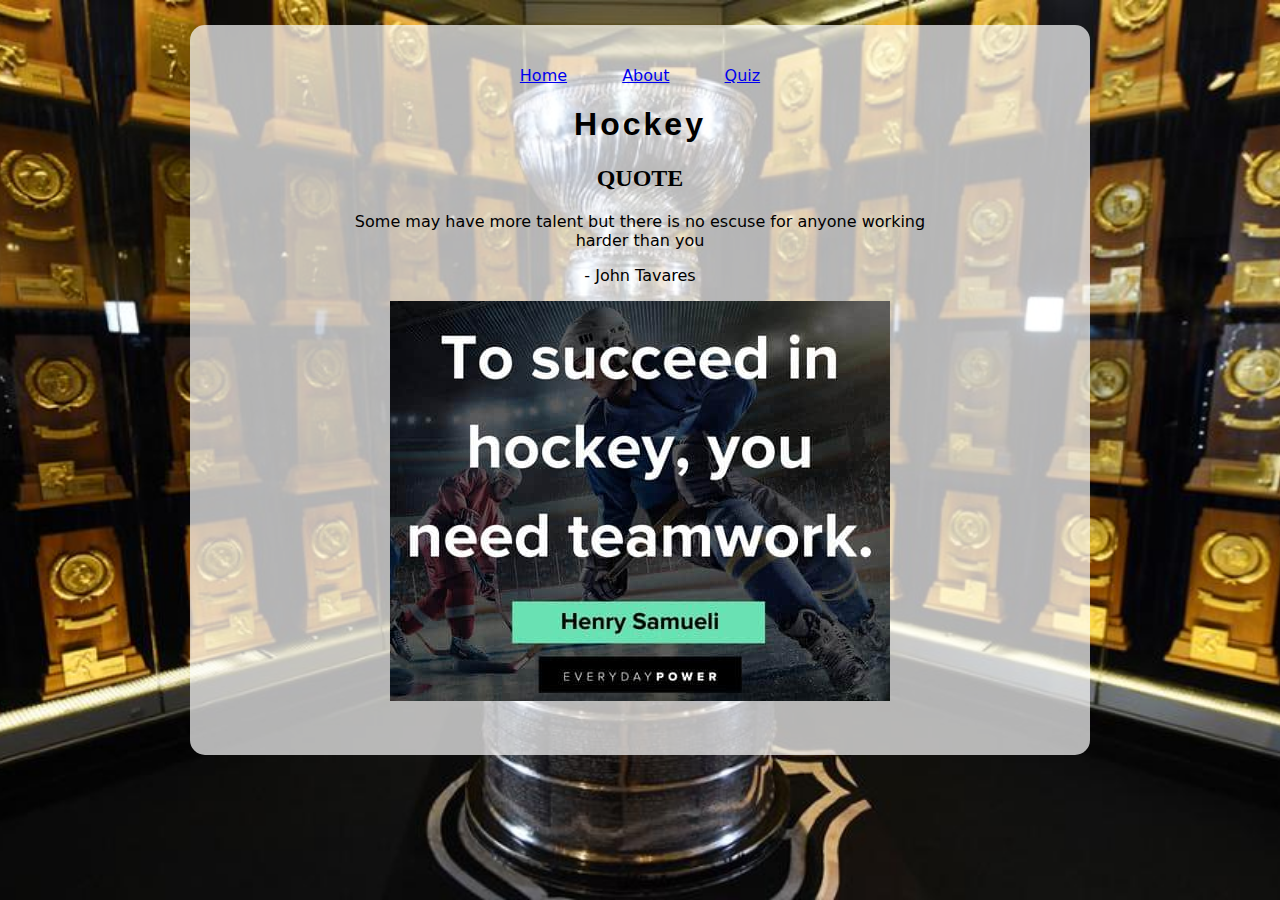
<file: Website/index.html>
<!DOCTYPE html>
<html>
  <head>
    <title>Multi-Page Demo</title>
    <link rel="stylesheet" href="style.css" />
  </head>

  <body>
    <!-- NAVIGATION BAR -->
    <p class="nav">
      <a href="index.html">Home</a>
      <a href="about.html">About</a>
      <a href="quiz.html">Quiz</a>
    </p>

    <!-- PAGE TITLE & CONTENT -->
    <h1>Hockey</h1>
    <h2>QUOTE</h2>
    <p>
      Some may have more talent but there is no escuse for anyone working harder
      than you
    </p>
    <p>- John Tavares</p>
    <img
      src="img/Famous-Hockey-Quotes-About-Hard-Work-and-Team-Spirit-1.jpg"
      alt="Quote"
      width="500px"
    />
  </body>
</html>
</file>
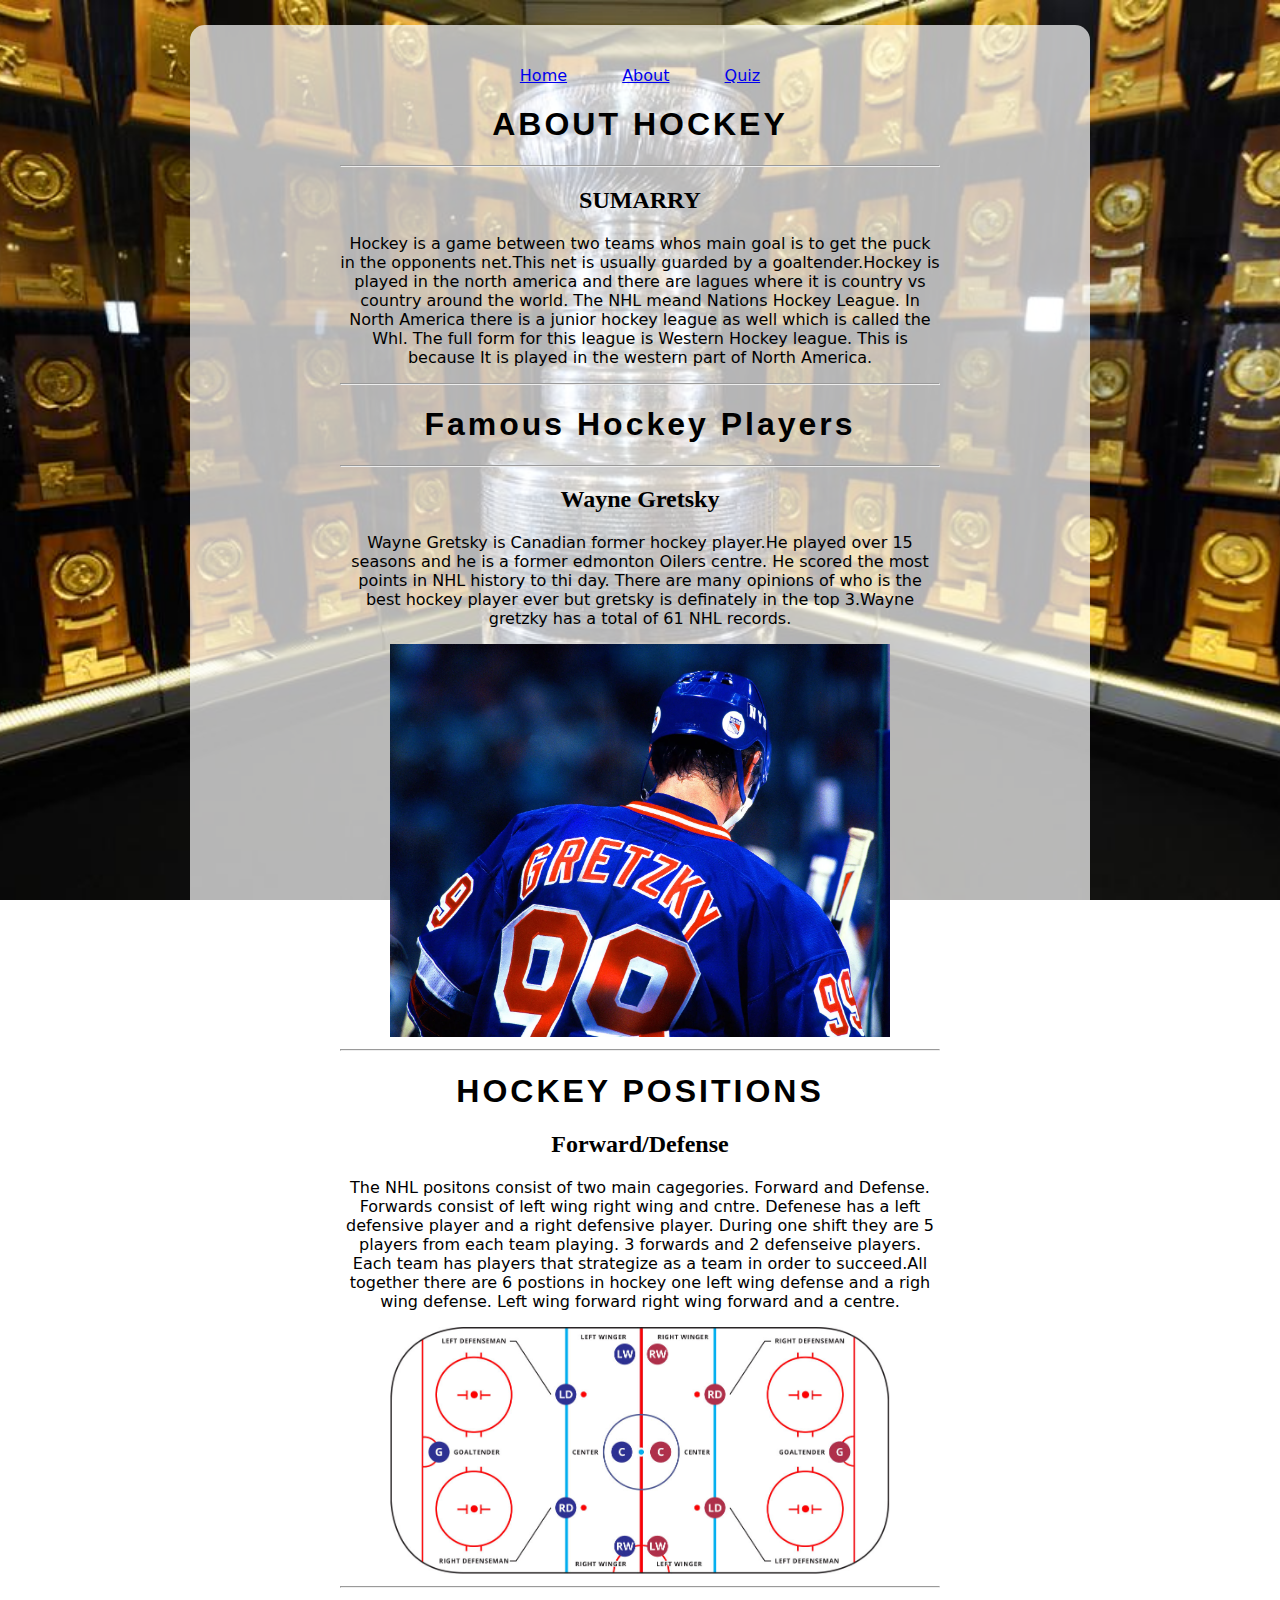
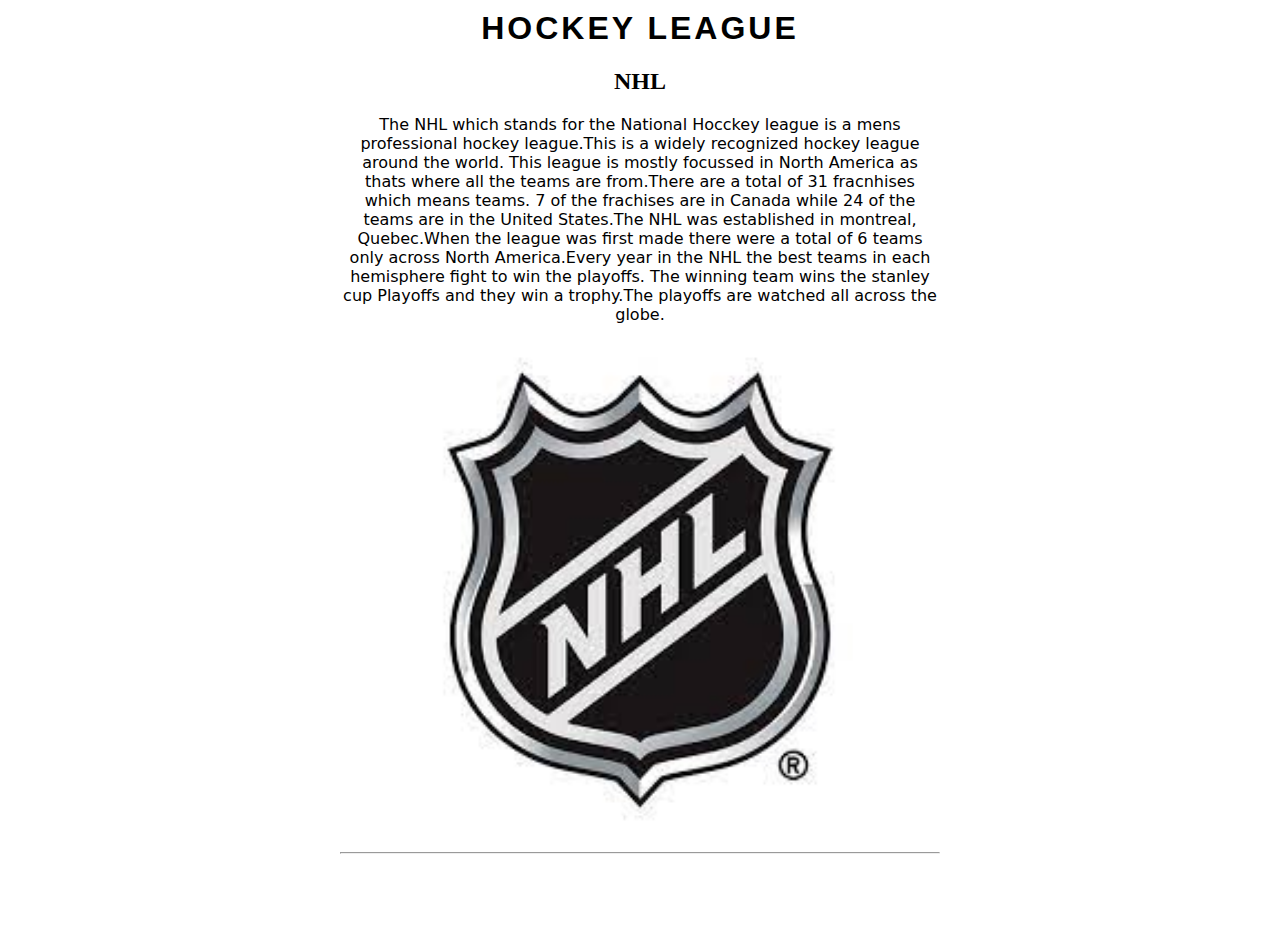
<file: Website/about.html>
<!DOCTYPE html>
<html>
  <head>
    <title>Multi-Page Demo</title>
    <link rel="stylesheet" href="style.css" />
  </head>

  <body>
    <!-- NAVIGATION BAR -->
    <p class="nav">
      <a href="index.html">Home</a>
      <a href="about.html">About</a>
      <a href="quiz.html">Quiz</a>
    </p>

    <!-- PAGE TITLE & CONTENT -->
    <h1 class="class1">ABOUT HOCKEY</h1>
    <hr />
    <h2>SUMARRY</h2>

    <p>
      Hockey is a game between two teams whos main goal is to get the puck in
      the opponents net.This net is usually guarded by a goaltender.Hockey is
      played in the north america and there are lagues where it is country vs
      country around the world. The NHL meand Nations Hockey League. In North
      America there is a junior hockey league as well which is called the Whl.
      The full form for this league is Western Hockey league. This is because It
      is played in the western part of North America.
    </p>

    <hr />
    <h1>Famous Hockey Players</h1>
    <hr />
    <h2>Wayne Gretsky</h2>
    <p>
      Wayne Gretsky is Canadian former hockey player.He played over 15 seasons
      and he is a former edmonton Oilers centre. He scored the most points in
      NHL history to thi day. There are many opinions of who is the best hockey
      player ever but gretsky is definately in the top 3.Wayne gretzky has a
      total of 61 NHL records.
    </p>
    <img src="img/Wayne-Gretzky.webp" alt="gretzky" width="500px" />

    <hr />
    <h1>HOCKEY POSITIONS</h1>
    <h2>Forward/Defense</h2>
    <p>
      The NHL positons consist of two main cagegories. Forward and Defense.
      Forwards consist of left wing right wing and cntre. Defenese has a left
      defensive player and a right defensive player. During one shift they are 5
      players from each team playing. 3 forwards and 2 defenseive players. Each
      team has players that strategize as a team in order to succeed.All
      together there are 6 postions in hockey one left wing defense and a righ
      wing defense. Left wing forward right wing forward and a centre.
    </p>
    <img
      src="img/diagram-of-hockey-positions_2_.webp"
      alt="Positions"
      width="500px"
    />

    <hr />
    <h1>HOCKEY LEAGUE</h1>
    <h2>NHL</h2>
    <p>
      The NHL which stands for the National Hocckey league is a mens
      professional hockey league.This is a widely recognized hockey league
      around the world. This league is mostly focussed in North America as thats
      where all the teams are from.There are a total of 31 fracnhises which
      means teams. 7 of the frachises are in Canada while 24 of the teams are in
      the United States.The NHL was established in montreal, Quebec.When the
      league was first made there were a total of 6 teams only across North
      America.Every year in the NHL the best teams in each hemisphere fight to
      win the playoffs. The winning team wins the stanley cup Playoffs and they
      win a trophy.The playoffs are watched all across the globe.
    </p>
    <img src="img/download.jfif" alt="NHL Logo" width="500px" />
    <hr />
  </body>
</html>
</file>
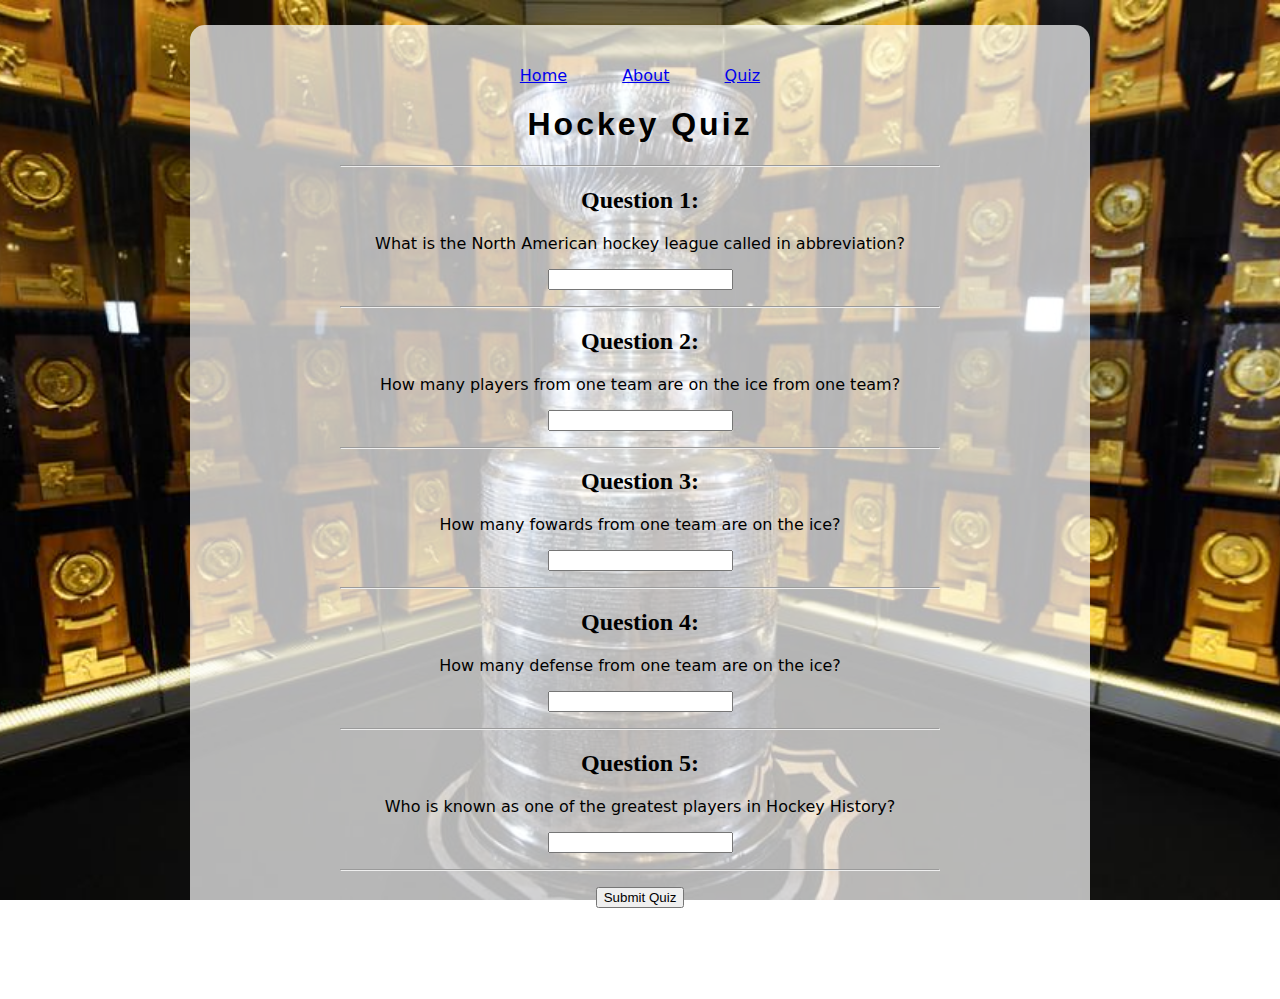
<file: Website/quiz.html>
<!DOCTYPE html>
<html>
  <head>
    <title>Hockey Quiz</title>
    <link rel="stylesheet" href="style.css" />
    <script defer src="main.js"></script>
  </head>

  <body>
    <!-- NAVIGATION BAR -->
    <p class="nav">
      <a href="index.html">Home</a>
      <a href="about.html">About</a>
      <a href="quiz.html">Quiz</a>
    </p>

    <!-- PAGE TITLE & CONTENT -->
    <h1>Hockey Quiz</h1>

    <hr />
    <h2 class="quizzheader">Question 1:</h2>
    <p class="left">
      What is the North American hockey league called in abbreviation?
    </p>
    <input id="q1" type="text" />
    <p id="out1"></p>

    <hr />

    <h2 class="quizzheader">Question 2:</h2>
    <p class="left">
      How many players from one team are on the ice from one team?
    </p>
    <input id="q2" type="text" />
    <p id="out2"></p>

    <hr />

    <h2 class="quizzheader">Question 3:</h2>
    <p class="left">How many fowards from one team are on the ice?</p>
    <input id="q3" type="text" />
    <p id="out3"></p>

    <hr />

    <h2 class="quizzheader">Question 4:</h2>
    <p class="left">How many defense from one team are on the ice?</p>
    <input id="q4" type="text" />
    <p id="out4"></p>

    <hr />

    <h2 class="quizzheader">Question 5:</h2>
    <p class="left">
      Who is known as one of the greatest players in Hockey History?
    </p>
    <input id="q5" type="text" />
    <p id="out5"></p>

    <hr />
    <p class="left3"><button id="btn">Submit Quiz</button></p>
    <p class="score" id="scores"></p>

    <p id="output"></p>
  </body>
</html>
</file>
<file: Website/style.css>
html {
  background: url("img/cut.jpg") no-repeat center fixed;
  background-size: cover;
}

h1 {
  font-family: Verdana, Geneva, Tahoma, sans-serif;
  letter-spacing: 3px;
}

p {
  font-family: system-ui, -apple-system, BlinkMacSystemFont, "Segoe UI", Roboto,
    Oxygen, Ubuntu, Cantarell, "Open Sans", "Helvetica Neue", sans-serif;
}

body {
  text-align: center;
  background-color: rgba(255, 255, 255, 0.7);
  border-radius: 15px;
  width: 600px;
  margin: 25px auto;
  padding: 25px 150px 50px;
}

.nav a {
  margin: 0px 25px;
}
</file>
